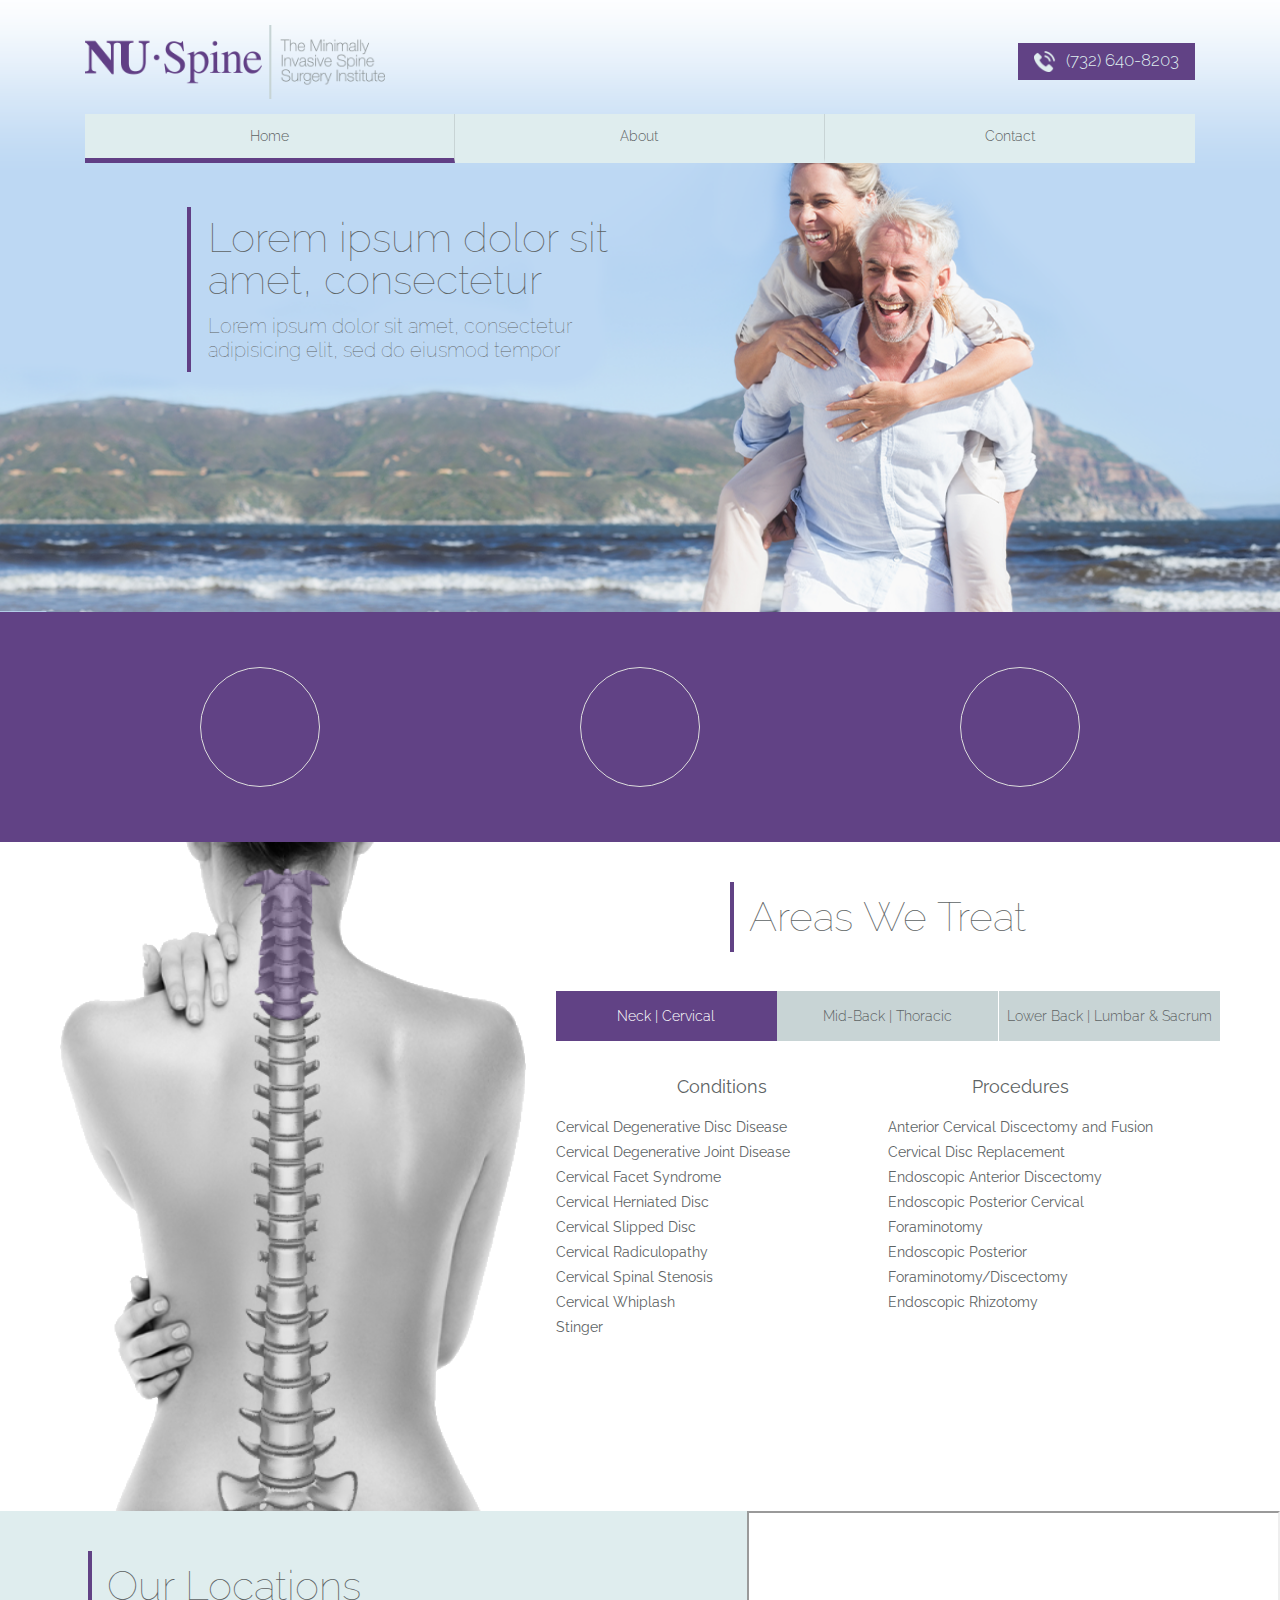
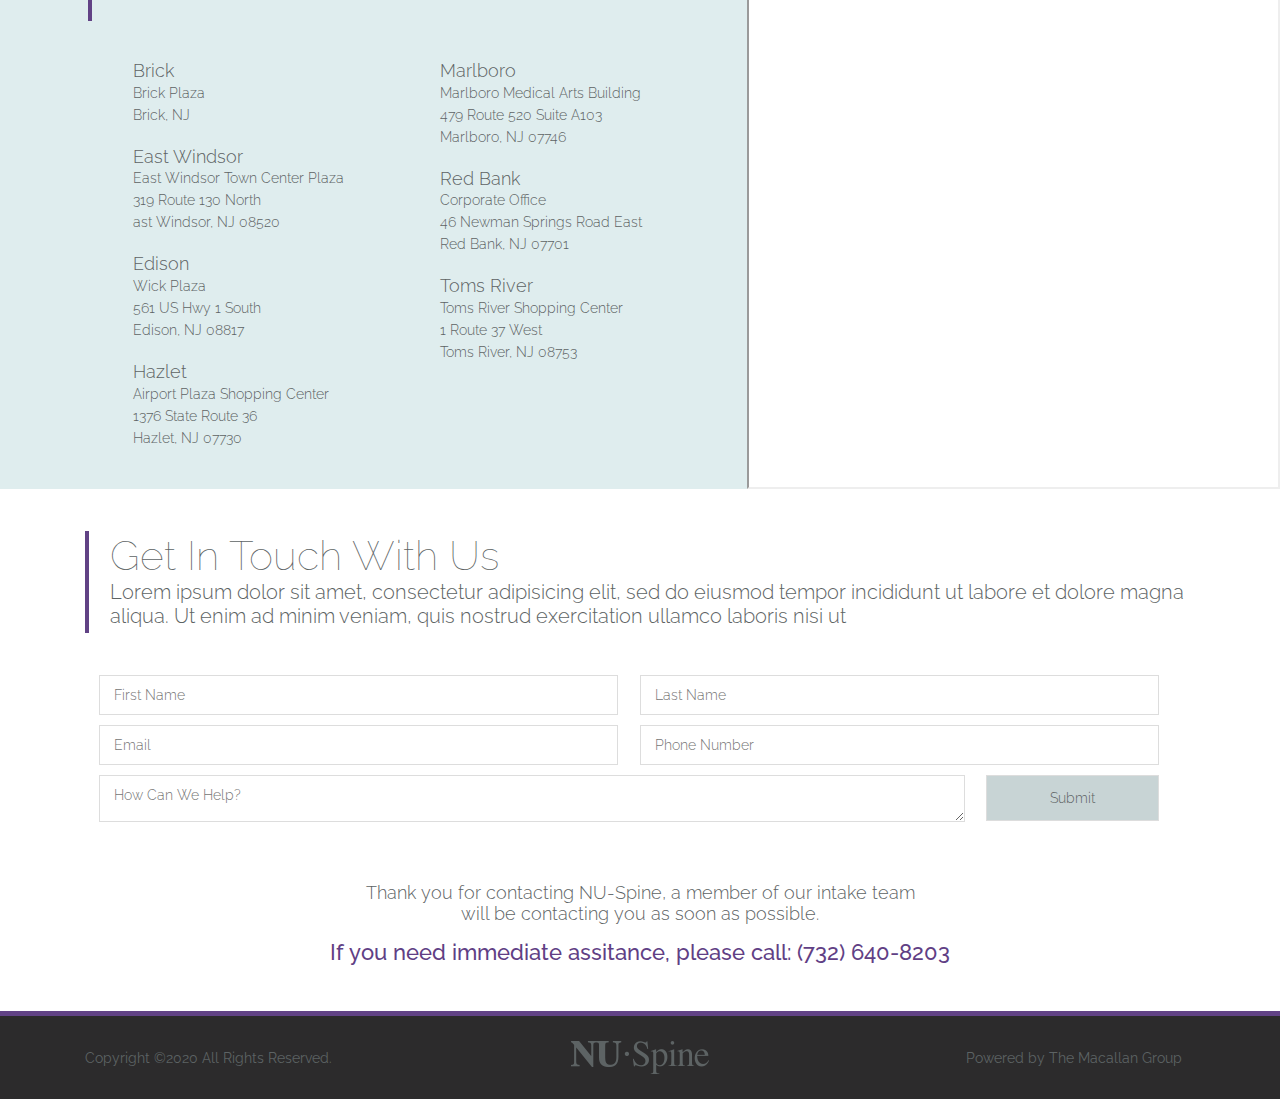
<file: index.html>
<!doctype html>
<html class="no-js" lang="en-us">

<head>
  <meta charset="utf-8">
  <title>NU-spine</title>
  <meta name="description" content="This Is A Protfolio Website">
  <meta name="title" content="This Is A Protfolio Website">
  <meta name="viewport" content="width=device-width, initial-scale=1">
  <link rel="apple-touch-icon" href="img/Ico/icon.png">
  <link rel="icon" type="ico" sizes="16x16" href="img/Ico/favicon.ico">
  <!-- Place favicon.ico in the root directory -->

  <!-- Google Font -->
  <link href="https://fonts.googleapis.com/css?family=Raleway:100,300,400,500,600,700&display=swap" rel="stylesheet">
  <!-- Normalizer CSS -->
  <link rel="stylesheet" href="css/normalize.css" type="text/css" media="all">
  <!-- Resrt CSS -->
  <link rel="stylesheet" href="css/reset.css" type="text/css" media="all">
  <!-- Font Awesome CSS -->
  <link rel="stylesheet" href="css/font-awesome.min.css" type="text/css" media="all">
  <!-- Bootstrap CSS -->
  <link rel="stylesheet" href="css/bootstrap.min.css" type="text/css" media="all">
  <!-- Main CSS -->
  <link rel="stylesheet" href="style.css" type="text/css" media="all">
  <!-- Responsive CSS -->
  <link rel="stylesheet" href="css/responsive.css" type="text/css" media="all">
</head>

<body>
  <!--[if IE]>
    <p class="browserupgrade">You are using an <strong>outdated</strong> browser. Please <a href="https://browsehappy.com/">upgrade your browser</a> to improve your experience and security.</p>
  <![endif]-->



  <!-- Hero Area Strat -->
  <section class="hero-area">
    <div class="container">
      <!-- Header -->
      <div class="header-area">
        <div class="row align-center">
          <div class="col-sm-7 col-6">
            <div class="logo">
              <a href="#"><img src="img/logo.png" alt="Logo"></a>
            </div>
          </div>
          <div class="col-sm-5 col-6">
            <div class="call-button">
              <a href="tel:(732) 640-8203"><img src="img/topphone.png" alt=""><span>(732) 640-8203</span></a>
            </div>
          </div>
        </div>
      </div>
      <!-- Header -->
      <!-- Menu -->
      <div class="row">
        <div class="col-md-12">
          <div class="menu-area">
            <ul>
              <li class="active"><a href="index.html">Home</a></li>
              <li><a href="about.html">About</a></li>
              <li><a href="contact.html">Contact</a></li>
            </ul>
          </div>
        </div>
      </div>
      <!-- Menu -->
      <!-- Hero Content -->
      <div class="row">
        <div class="col-md-12">
          <div class="hero-content">
            <h1>Lorem ipsum dolor sit amet, consectetur</h1>
            <h4>Lorem ipsum dolor sit amet, consectetur adipisicing elit, sed do eiusmod tempor</h4>
          </div>
        </div>
      </div>
      <!-- Hero Content -->
    </div>
  </section>
  <!-- Hero Area End -->

  <!-- Banner Bottom Start -->
  <section class="banner-bottom-area">
    <div class="container">
      <div class="banner-bottom">
        <div class="row">
          <div class="col-sm-4">
            <div class="single-border"></div>
          </div>
          <div class="col-sm-4">
            <div class="single-border"></div>
          </div>
          <div class="col-sm-4">
            <div class="single-border"></div>
          </div>
        </div>
      </div>
    </div>
  </section>
  <!-- Banner Bottom End -->

  <!-- We Treat Area Start -->
  <section class="we-treat-area">
    <div class="our-container">
      <div class="row">
        <div class="col-md-5">
          <div class="treat-left position-relative">
            <img src="img/treat-img.png" alt="">
            <img class="mer1 mer on" src="img/treat-img1.png" alt="">
            <img class="mer2 mer" src="img/treat-img2.png" alt="">
            <img class="mer3 mer" src="img/treat-img3.png" alt="">
            <div class="hov-meru">
              <span class="hv1"></span>
              <span class="hv2"></span>
              <span class="hv3"></span>
            </div>
          </div>
        </div>
        <div class="col-md-7">
          <div class="treat-right">
            <div class="section-title">
              <h1>Areas We Treat</h1>
            </div>
            <!-- Tab Menu -->
            <div class="menu-tabs">
              <ul>
                <li class="active tm1">Neck | Cervical</li>
                <li class="tm2">Mid-Back | Thoracic</li>
                <li class="tm3">Lower Back | Lumbar & Sacrum</li>
              </ul>
            </div>
            <!-- Tab Menu -->
            <div class="tab-content">
              <!-- Single Tab Content -->
              <div class="single-tab-content tc1 on">
                <!-- Left Content -->
                <div class="left-content">
                  <h2 class="title">Conditions</h2>
                  <ul>
                    <li>Cervical Degenerative Disc Disease</li>
                    <li>Cervical Degenerative Joint Disease</li>
                    <li>Cervical Facet Syndrome</li>
                    <li>Cervical Herniated Disc</li>
                    <li>Cervical Slipped Disc</li>
                    <li>Cervical Radiculopathy</li>
                    <li>Cervical Spinal Stenosis</li>
                    <li>Cervical Whiplash</li>
                    <li>Stinger</li>
                  </ul>
                </div>
                <!-- Left Content -->
                <!-- Right Content -->
                <div class="right-content">
                  <h2 class="title">Procedures</h2>
                  <ul>
                    <li>Anterior Cervical Discectomy and Fusion</li>
                    <li>Cervical Disc Replacement</li>
                    <li>Endoscopic Anterior Discectomy</li>
                    <li>Endoscopic Posterior Cervical</li>
                    <li>Foraminotomy</li>
                    <li>Endoscopic Posterior </li>
                    <li>Foraminotomy/Discectomy</li>
                    <li>Endoscopic Rhizotomy</li>
                  </ul>
                </div>
                <!-- Right Content -->
              </div>
              <!-- Single Tab Content End -->
              <!-- Single Tab Content -->
              <div class="single-tab-content tc2">
                <!-- Left Content -->
                <div class="left-content">
                  <h2 class="title">Conditions</h2>
                  <ul>
                    <li>Thoracic Degenerative Disc Disease</li>
                    <li>Thoracic Degenerative Joint Disease </li>
                    <li>Thoracic Facet Syndrome</li>
                    <li>Thoracic Herniated Disc</li>
                    <li>Thoracic Radiculopathy</li>
                    <li>Spinal Deformities</li>
                    <li>Scoliosis</li>
                  </ul>
                </div>
                <!-- Left Content -->
                <!-- Right Content -->
                <div class="right-content">
                  <h2 class="title">Procedures</h2>
                  <ul>
                    <li>Endoscopic Discectomy</li>
                    <li>Endoscopic Rhizotomy</li>
                    <li>Spinal Cord Stimulator</li>
                    <li>Spine Reconstruction</li>
                  </ul>
                </div>
                <!-- Right Content -->
              </div>
              <!-- Single Tab Content End -->
              <!-- Single Tab Content -->
              <div class="single-tab-content tc3">
                <!-- Left Content -->
                <div class="left-content">
                  <h2 class="title">Conditions</h2>
                  <ul>
                    <li>Lumbar Degenerative Disc Disease</li>
                    <li>Lumbar Degenerative Joint Disease</li>
                    <li>Lumbar Herniated Disc</li>
                    <li>Lumbar Slipped Disc</li>
                    <li>Lumbar Muscle Spasm</li>
                    <li>Lumbar Radiculopathy</li>
                    <li>Lumbar Sprain</li>
                    <li>Lumbar Stenosis</li>
                    <li>Sacroiliac Joint Disease</li>
                    <li>Sacroiliac Joint Dysfunction</li>
                    <li>Spondylolisthesis</li>
                  </ul>
                </div>
                <!-- Left Content -->
                <!-- Right Content -->
                <div class="right-content">
                  <h2 class="title">Procedures</h2>
                  <ul>
                    <li>Endoscopic Lumbar Discectomy</li>
                    <li>Endoscopic Lumbar Foraminotomy</li>
                    <li>Endoscopic Rhizotomy</li>
                    <li>Hemilaminectomy</li>
                    <li>Laminectomy</li>
                    <li>Microdiscectomy</li>
                    <li>Minimally Invasive TLIF</li>
                    <li>Open Lumbar Decompression and Fusion</li>
                    <li>X-LIF Extreme Lateral Interbody Fusion</li>
                    <li>Sacroiliac Fusion</li>
                  </ul>
                </div>
                <!-- Right Content -->
              </div>
              <!-- Single Tab Content End -->
            </div>
          </div>
        </div>
      </div>
    </div>
  </section>
  <!-- We Treat Area End -->

  <!-- Our Locations Area Start -->
  <section class="our-location-area">
    <div class="container-fluid">
      <div class="row">
        <div class="col-md-7 p-0 location-bg">
          <div class="locations">
            <div class="section-title location-title">
              <h1>Our Locations</h1>
            </div>
            <div class="location-content">
              <!-- Left ContentEnd -->
              <div class="left-single-content common">
                <div class="single-content">
                  <h4>Brick </h4>
                  <p> Brick Plaza</p>
                  <p> Brick, NJ</p>
                </div>
                <div class="single-content">
                  <h4>East Windsor </h4>
                  <p> East Windsor Town Center Plaza</p>
                  <p> 319 Route 130 North</p>
                  <p> ast Windsor, NJ 08520</p>
                </div>
                <div class="single-content">
                  <h4>Edison </h4>
                  <p> Wick Plaza</p>
                  <p> 561 US Hwy 1 South</p>
                  <p> Edison, NJ 08817</p>
                </div>
                <div class="single-content">
                  <h4>Hazlet </h4>
                  <p> Airport Plaza Shopping Center</p>
                  <p> 1376 State Route 36</p>
                  <p> Hazlet, NJ 07730</p>
                </div>
              </div>
              <!-- Left ContentEnd -->
              <!-- Right Content Start -->
              <div class="right-single-content common">
                <div class="single-content">
                  <h4>Marlboro </h4>
                  <p> Marlboro Medical Arts Building</p>
                  <p> 479 Route 520 Suite A103</p>
                  <p> Marlboro, NJ 07746</p>
                </div>
                <div class="single-content">
                  <h4>Red Bank </h4>
                  <p> Corporate Office</p>
                  <p> 46 Newman Springs Road East</p>
                  <p> Red Bank, NJ 07701</p>
                </div>
                <div class="single-content">
                  <h4>Toms River </h4>
                  <p> Toms River Shopping Center</p>
                  <p> 1 Route 37 West</p>
                  <p> Toms River, NJ 08753</p>
                </div>
              </div>
              <!-- Right Content End -->
            </div>
          </div>
        </div>
        <div class="col-md-5 p-0">
          <div class="right-map">
            <iframe src="https://www.google.com/maps/d/u/0/embed?mid=1P1dy1Iyp7R6_oBNMVuePOf0Avdd_jY0i" width="640" height="480"></iframe>
          </div>
        </div>
      </div>
    </div>
  </section>
  <!-- Our Locations Area End -->

  <!-- Get In Touch Start -->
  <section class="get-in-touch-area">
    <div class="container">
      <div class="row">
        <div class="col-md-12">
          <div class="contact-title">
              <h1>Get In Touch With Us</h1>
              <h4>Lorem ipsum dolor sit amet, consectetur adipisicing elit, sed do eiusmod tempor incididunt ut labore et dolore magna aliqua. Ut enim ad minim veniam, quis nostrud exercitation ullamco laboris nisi ut </h4>
          </div>
        </div>
      </div>
      <div class="contact-form">
        <form action="">
          <div class="input-area">
            <input type="text" placeholder="First Name" name="" id="">
            <input type="text" placeholder="Last Name" name="" id="">
            <input type="email" placeholder="Email" name="" id="">
            <input type="text" placeholder="Phone Number" name="" id="">
            <textarea name="" id="" placeholder="How Can We Help?"></textarea>
            <input type="submit" value="Submit">
          </div>
        </form>
      </div>
      <!-- Contact Info -->
      <div class="contact-info">
        <h4>Thank you for contacting NU-Spine, a member of our intake team <br>
will be contacting you as soon as possible. </h4>
        <p>If you need immediate assitance, please call: (732) 640-8203</p>
      </div>
    </div>
  </section>
  <!-- Get In Touch End -->

  <!-- Copyright -->
  <div class="copyright-area">
    <div class="container">
      <div class="row align-center">
        <div class="col-md-4">
          <div class="copyright-text">
            <p>Copyright ©2020 All Rights Reserved.</p>
          </div>
        </div>
        <div class="col-md-4">
          <div class="footer-logo">
            <img src="img/footerlogo.png" alt="">
          </div>
        </div>
        <div class="col-md-4">
          <div class="right-text copyright-text">
            <p>Powered by The Macallan Group</p>
          </div>
        </div>
      </div>
    </div>
  </div>
  <!-- Copyright -->

  

  <!-- Normalizer Js -->
  <script src="js/vendor/modernizr-3.7.1.min.js"></script>
  <!-- jQuery Js -->
  <script src="https://code.jquery.com/jquery-3.4.1.min.js" integrity="sha256-CSXorXvZcTkaix6Yvo6HppcZGetbYMGWSFlBw8HfCJo=" crossorigin="anonymous"></script>
  <script>window.jQuery || document.write('<script src="js/vendor/jquery-3.4.1.min.js"><\/script>')</script>
  <!-- Plugins Js -->
  <script type="text/javascript" src="js/plugins.js"></script>
  <!-- Pooper Js -->
  <script type="text/javascript" src="js/popper.min.js"></script>
  <!-- Bootstrap Js -->
  <script type="text/javascript" src="js/bootstrap.min.js"></script>
  <!-- Main Js -->
  <script type="text/javascript" src="js/script.js"></script>
</body>

</html>
</file>
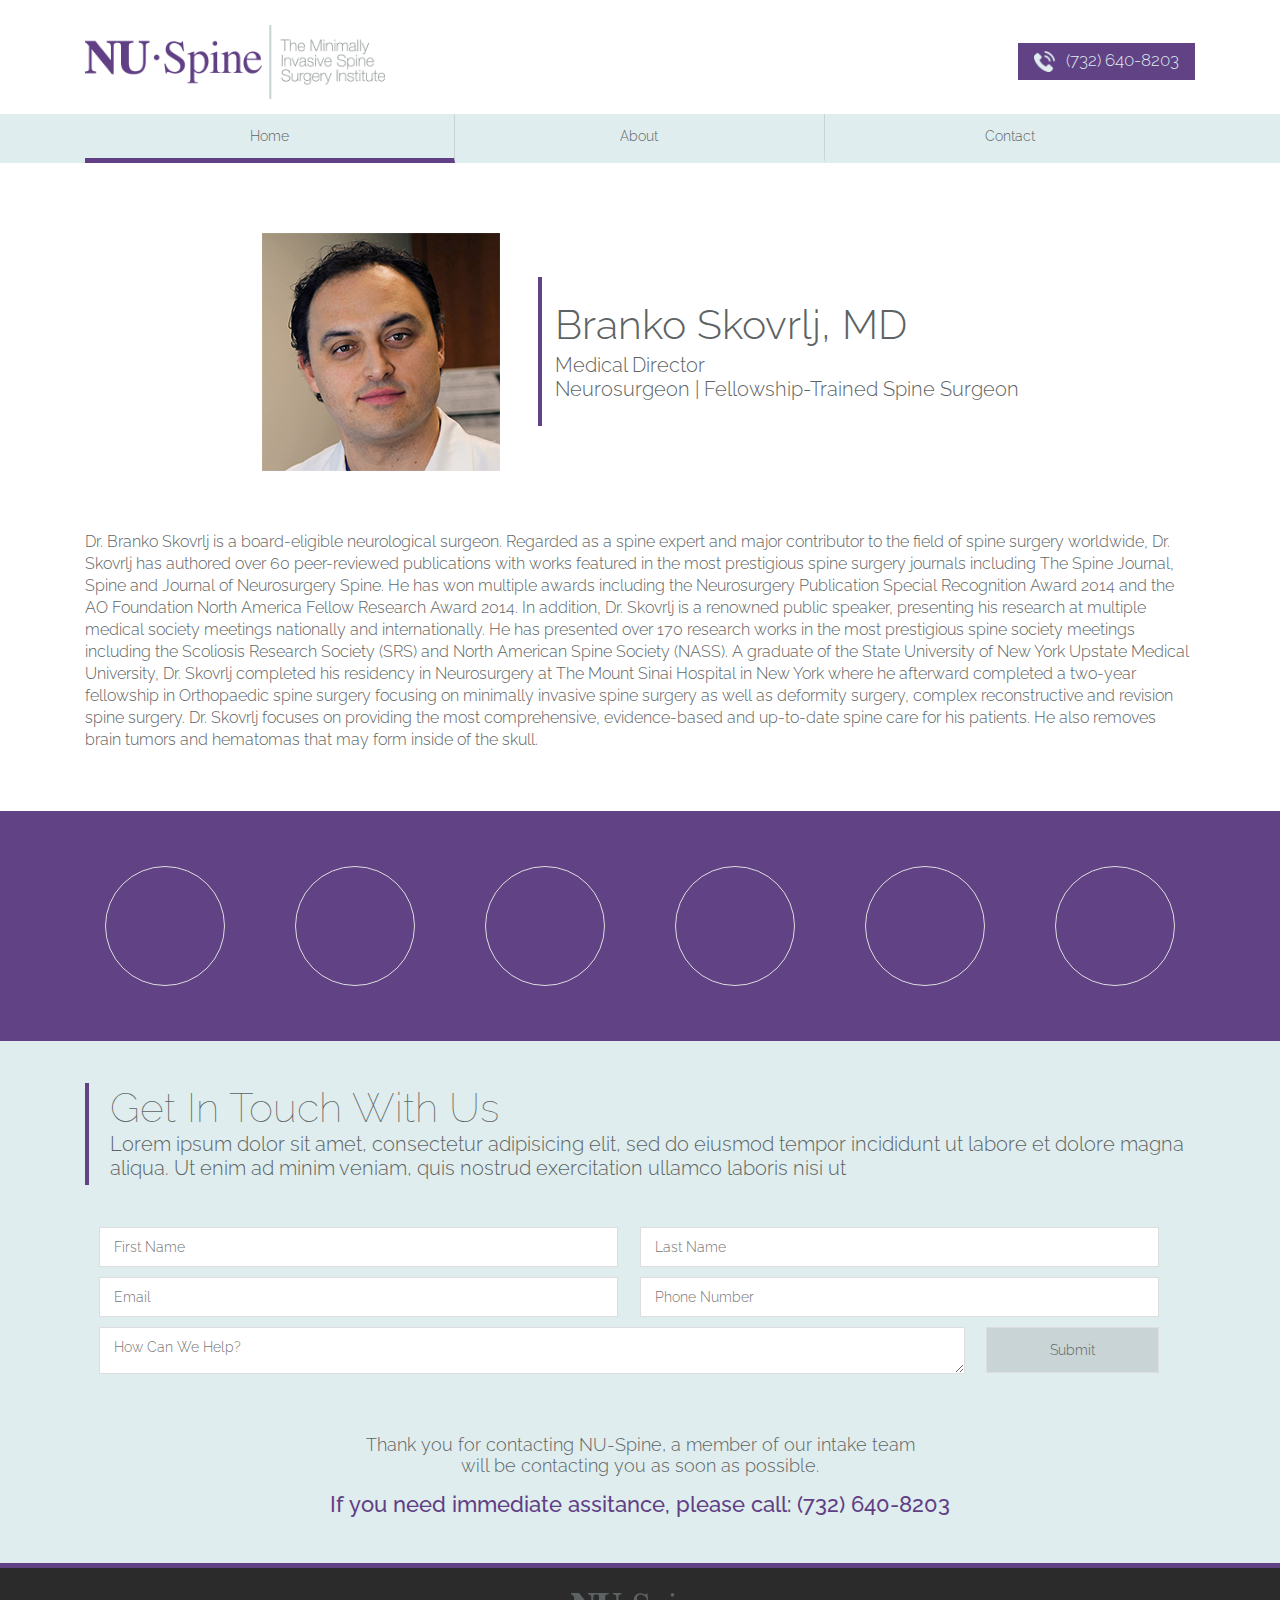
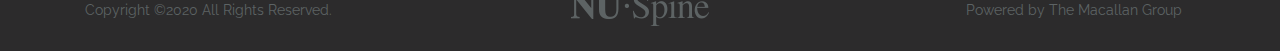
<file: about.html>
<!doctype html>
<html class="no-js" lang="">

<head>
  <meta charset="utf-8">
  <title>About</title>
  <meta name="description" content="This Is A Protfolio Website">
  <meta name="title" content="This Is A Protfolio Website">
  <meta name="viewport" content="width=device-width, initial-scale=1">
  <link rel="apple-touch-icon" href="img/Ico/icon.png">
  <link rel="icon" type="ico" sizes="16x16" href="img/Ico/favicon.ico">
  <!-- Place favicon.ico in the root directory -->

  <!-- Google Font -->
  <link href="https://fonts.googleapis.com/css?family=Raleway:100,300,400,500,600,700&display=swap" rel="stylesheet">
  <!-- Normalizer CSS -->
  <link rel="stylesheet" href="css/normalize.css" type="text/css" media="all">
  <!-- Resrt CSS -->
  <link rel="stylesheet" href="css/reset.css" type="text/css" media="all">
  <!-- Font Awesome CSS -->
  <link rel="stylesheet" href="css/font-awesome.min.css" type="text/css" media="all">
  <!-- Bootstrap CSS -->
  <link rel="stylesheet" href="css/bootstrap.min.css" type="text/css" media="all">
  <!-- Main CSS -->
  <link rel="stylesheet" href="style.css" type="text/css" media="all">
  <!-- Responsive CSS -->
  <link rel="stylesheet" href="css/responsive.css" type="text/css" media="all">
</head>

<body>
  <!--[if IE]>
    <p class="browserupgrade">You are using an <strong>outdated</strong> browser. Please <a href="https://browsehappy.com/">upgrade your browser</a> to improve your experience and security.</p>
  <![endif]-->

  <header class="header-section">
    <div class="container">
       <div class="header-area">
        <div class="row align-center">
          <div class="col-sm-7 col-6">
            <div class="logo">
              <a href="#"><img src="img/logo.png" alt="Logo"></a>
            </div>
          </div>
          <div class="col-sm-5 col-6">
            <div class="call-button">
              <a href="tel:(732) 640-8203"><img src="img/topphone.png" alt=""><span>(732) 640-8203</span></a>
            </div>
          </div>
        </div>
      </div>
    </div>
  </header>

  <div class="menu-section">
    <div class="container">
      <div class="row">
        <div class="col-md-12">
          <div class="menu-area">
            <ul>
              <li class="active"><a href="index.html">Home</a></li>
              <li><a href="about.html">About</a></li>
              <li><a href="contact.html">Contact</a></li>
            </ul>
          </div>
        </div>
      </div>
    </div>
  </div>

  <section class="profile-area">
    <div class="container">
      <div class="row">
        <div class="col-md-12">
          <div class="profile">
            <div class="profile-info">
              <img src="img/profile-img.png" alt="Profile Image">
              <div class="profile-title">
                <h1>Branko Skovrlj, MD</h1>
                <p>Medical Director <br> Neurosurgeon | Fellowship-Trained Spine Surgeon</p>
              </div>
            </div>
            <div class="profile-content">
              <p>Dr. Branko Skovrlj is a board-eligible neurological surgeon. Regarded as a spine expert and major contributor to the field of spine surgery worldwide, Dr. Skovrlj has authored over 60 peer-reviewed publications with works featured in the most prestigious spine surgery journals including The Spine Journal, Spine and Journal of Neurosurgery Spine. He has won multiple awards including the Neurosurgery Publication Special Recognition Award 2014 and the AO Foundation North America Fellow Research Award 2014. In addition, Dr. Skovrlj is a renowned public speaker, presenting his research at multiple medical society meetings nationally and internationally. He has presented over 170 research works in the most prestigious spine society meetings including the Scoliosis Research Society (SRS) and North American Spine Society (NASS). A graduate of the State University of New York Upstate Medical University, Dr. Skovrlj completed his residency in Neurosurgery at The Mount Sinai Hospital in New York where he afterward completed a two-year fellowship in Orthopaedic spine surgery focusing on minimally invasive spine surgery as well as deformity surgery, complex reconstructive and revision spine surgery. Dr. Skovrlj focuses on providing the most comprehensive, evidence-based and up-to-date spine care for his patients. He also removes brain tumors and hematomas that may form inside of the skull.</p>
            </div>
          </div>
        </div>
      </div>
    </div>
  </section>

  <!-- Profile Bottom -->
  <section class="banner-bottom-area">
    <div class="container">
      <div class="row">
        <div class="col-lg-2">
          <div class="single-border"></div>
        </div>
        <div class="col-lg-2">
          <div class="single-border"></div>
        </div>
        <div class="col-lg-2">
          <div class="single-border"></div>
        </div>
        <div class="col-lg-2">
          <div class="single-border"></div>
        </div>
        <div class="col-lg-2">
          <div class="single-border"></div>
        </div>
        <div class="col-lg-2">
          <div class="single-border"></div>
        </div>
        
      </div>
    </div>
  </section>
  <!-- Profile Bottom End -->

  <!-- Get In Touch Start -->
  <section class="get-in-touch-area bg-color">
    <div class="container">
      <div class="row">
        <div class="col-md-12">
          <div class="contact-title">
              <h1>Get In Touch With Us</h1>
              <h4>Lorem ipsum dolor sit amet, consectetur adipisicing elit, sed do eiusmod tempor incididunt ut labore et dolore magna aliqua. Ut enim ad minim veniam, quis nostrud exercitation ullamco laboris nisi ut </h4>
          </div>
        </div>
      </div>
      <div class="contact-form">
        <form action="">
          <div class="input-area">
            <input type="text" placeholder="First Name" name="" id="">
            <input type="text" placeholder="Last Name" name="" id="">
            <input type="email" placeholder="Email" name="" id="">
            <input type="text" placeholder="Phone Number" name="" id="">
            <textarea name="" id="" placeholder="How Can We Help?"></textarea>
            <input type="submit" value="Submit">
          </div>
        </form>
      </div>
      <!-- Contact Info -->
      <div class="contact-info">
        <h4>Thank you for contacting NU-Spine, a member of our intake team <br>
          will be contacting you as soon as possible. </h4>
        <p>If you need immediate assitance, please call: (732) 640-8203</p>
      </div>
    </div>
  </section>
  <!-- Get In Touch End -->

  <!-- Copyright -->
  <div class="copyright-area">
    <div class="container">
      <div class="row align-center">
        <div class="col-md-4">
          <div class="copyright-text">
            <p>Copyright ©2020 All Rights Reserved.</p>
          </div>
        </div>
        <div class="col-md-4">
          <div class="footer-logo">
            <img src="img/footerlogo.png" alt="">
          </div>
        </div>
        <div class="col-md-4">
          <div class="right-text copyright-text">
            <p>Powered by The Macallan Group</p>
          </div>
        </div>
      </div>
    </div>
  </div>
  <!-- Copyright -->



  <!-- Normalizer Js -->
  <script src="js/vendor/modernizr-3.7.1.min.js"></script>
  <!-- jQuery Js -->
  <script src="https://code.jquery.com/jquery-3.4.1.min.js" integrity="sha256-CSXorXvZcTkaix6Yvo6HppcZGetbYMGWSFlBw8HfCJo=" crossorigin="anonymous"></script>
  <script>window.jQuery || document.write('<script src="js/vendor/jquery-3.4.1.min.js"><\/script>')</script>
  <!-- Plugins Js -->
  <script type="text/javascript" src="js/plugins.js"></script>
  <!-- Pooper Js -->
  <script type="text/javascript" src="js/popper.min.js"></script>
  <!-- Bootstrap Js -->
  <script type="text/javascript" src="js/bootstrap.min.js"></script>
  <!-- Main Js -->
  <script type="text/javascript" src="js/script.js"></script>

  <!-- Google Analytics: change UA-XXXXX-Y to be your site's ID. -->
  <script>
    window.ga = function () { ga.q.push(arguments) }; ga.q = []; ga.l = +new Date;
    ga('create', 'UA-XXXXX-Y', 'auto'); ga('set','transport','beacon'); ga('send', 'pageview')
  </script>
  <script src="https://www.google-analytics.com/analytics.js" async></script>
</body>

</html>
</file>
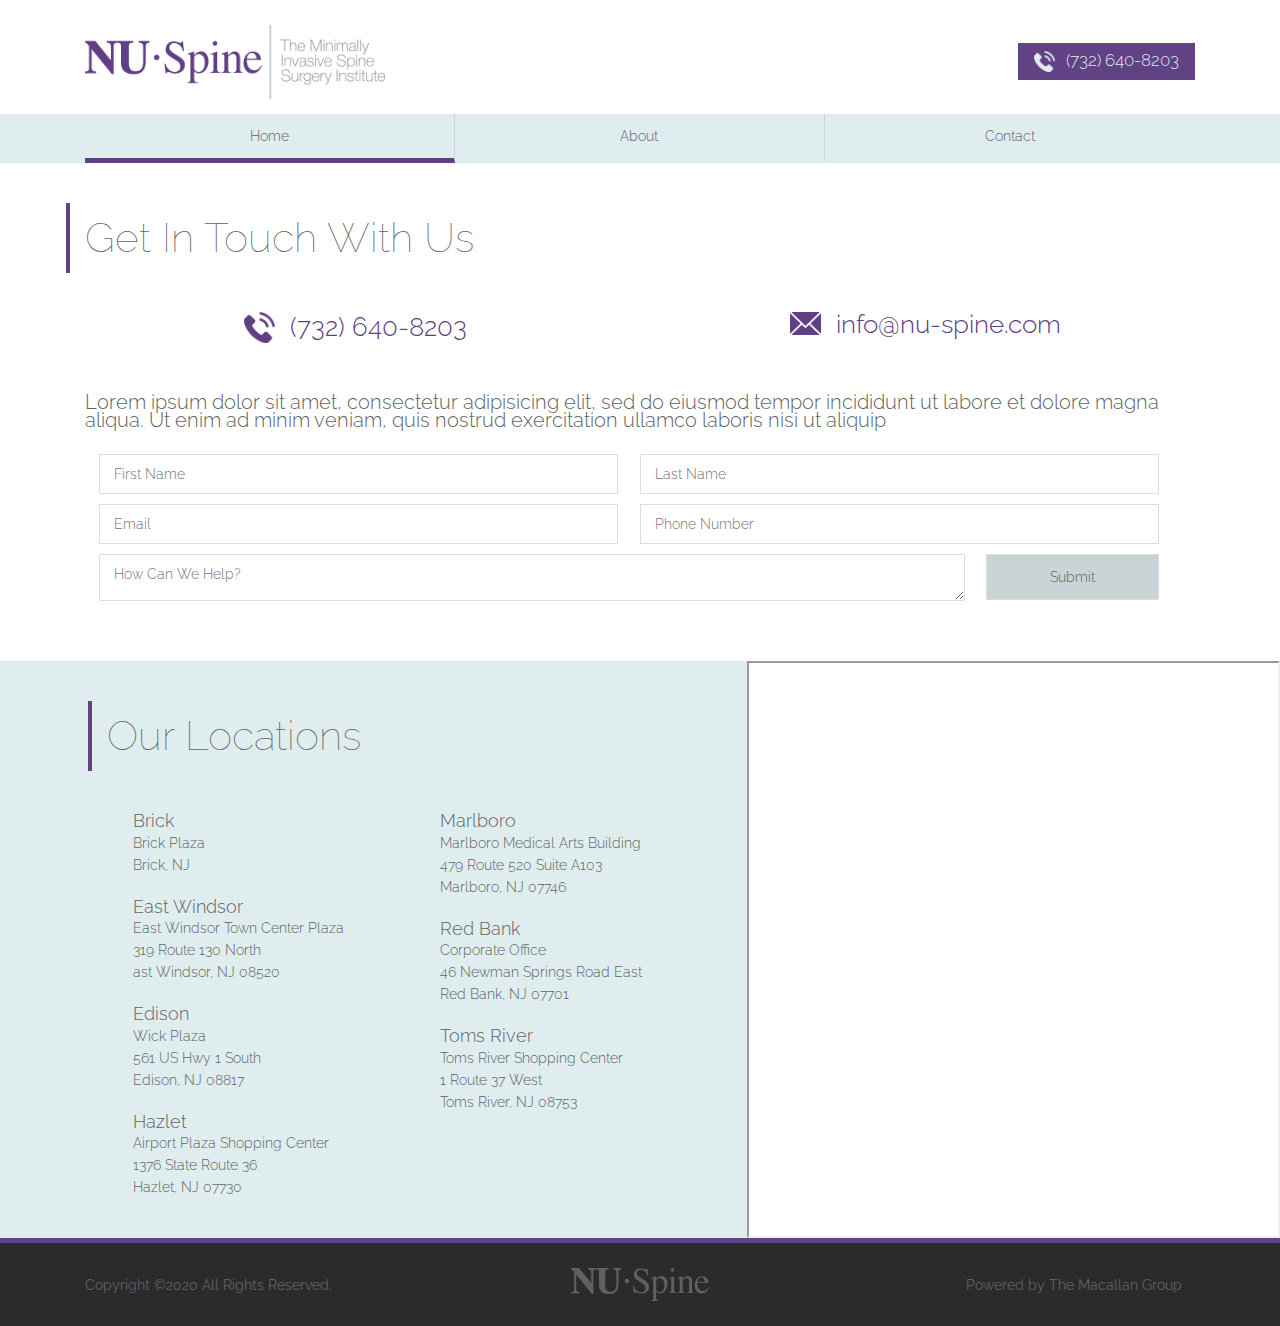
<file: contact.html>
<!doctype html>
<html class="no-js" lang="">

<head>
  <meta charset="utf-8">
  <title>Contact</title>
  <meta name="description" content="This Is A Protfolio Website">
  <meta name="title" content="This Is A Protfolio Website">
  <meta name="viewport" content="width=device-width, initial-scale=1">
  <link rel="apple-touch-icon" href="img/Ico/icon.png">
  <link rel="icon" type="ico" sizes="16x16" href="img/Ico/favicon.ico">
  <!-- Place favicon.ico in the root directory -->

  <!-- Google Font -->
  <link href="https://fonts.googleapis.com/css?family=Raleway:100,300,400,500,600,700&display=swap" rel="stylesheet">
  <!-- Normalizer CSS -->
  <link rel="stylesheet" href="css/normalize.css" type="text/css" media="all">
  <!-- Resrt CSS -->
  <link rel="stylesheet" href="css/reset.css" type="text/css" media="all">
  <!-- Font Awesome CSS -->
  <link rel="stylesheet" href="css/font-awesome.min.css" type="text/css" media="all">
  <!-- Bootstrap CSS -->
  <link rel="stylesheet" href="css/bootstrap.min.css" type="text/css" media="all">
  <!-- Main CSS -->
  <link rel="stylesheet" href="style.css" type="text/css" media="all">
  <!-- Responsive CSS -->
  <link rel="stylesheet" href="css/responsive.css" type="text/css" media="all">
</head>

<body>
  <!--[if IE]>
    <p class="browserupgrade">You are using an <strong>outdated</strong> browser. Please <a href="https://browsehappy.com/">upgrade your browser</a> to improve your experience and security.</p>
  <![endif]-->

  <header class="header-section">
    <div class="container">
       <div class="header-area">
        <div class="row align-center">
          <div class="col-sm-7 col-6">
            <div class="logo">
              <a href="#"><img src="img/logo.png" alt="Logo"></a>
            </div>
          </div>
          <div class="col-sm-5 col-6">
            <div class="call-button">
              <a href="tel:(732) 640-8203"><img src="img/topphone.png" alt=""><span>(732) 640-8203</span></a>
            </div>
          </div>
        </div>
      </div>
    </div>
  </header>

  <div class="menu-section">
    <div class="container">
      <div class="row">
        <div class="col-md-12">
          <div class="menu-area">
            <ul>
              <li class="active"><a href="index.html">Home</a></li>
              <li><a href="about.html">About</a></li>
              <li><a href="contact.html">Contact</a></li>
            </ul>
          </div>
        </div>
      </div>
    </div>
  </div>
  
  <!-- Contact Area -->
  <section class="contact-area">
    <div class="container">
      <div class="row">
        <div class="col-md-12">
          <div class="section-title contact">
            <h1>Get In Touch With Us</h1>
          </div>
        </div>
        <div class="col-md-6">
          <div class="get-in-info">
            <a href="#"><img src="img/phone.png" alt=""><span>(732) 640-8203</span></a>
          </div>
        </div>
        <div class="col-md-6">
          <div class="get-in-info">
            <a href="mailto:info@nu-spine.com"><img src="img/email.png" alt=""><span>info@nu-spine.com</span></a>
          </div>
        </div>
        <div class="col-md-12">
          <div class="form-title">
            <p>Lorem ipsum dolor sit amet, consectetur adipisicing elit, sed do eiusmod tempor incididunt ut labore et dolore magna aliqua. Ut enim ad minim veniam, quis nostrud exercitation ullamco laboris nisi ut aliquip</p>
          </div>
          <div class="contact-form">
        <form action="">
          <div class="input-area">
            <input type="text" placeholder="First Name" name="" id="">
            <input type="text" placeholder="Last Name" name="" id="">
            <input type="email" placeholder="Email" name="" id="">
            <input type="text" placeholder="Phone Number" name="" id="">
            <textarea name="" id="" placeholder="How Can We Help?"></textarea>
            <input type="submit" value="Submit">
          </div>
        </form>
      </div>
        </div>
      </div>
    </div>
  </section>
  <!-- Contact Area End -->

  <!-- Our Locations Area Start -->
  <section class="our-location-area">
    <div class="container-fluid">
      <div class="row">
        <div class="col-md-7 p-0 location-bg">
          <div class="locations">
            <div class="section-title location-title">
              <h1>Our Locations</h1>
            </div>
            <div class="location-content">
              <!-- Left ContentEnd -->
              <div class="left-single-content common">
                <div class="single-content">
                  <h4>Brick </h4>
                  <p> Brick Plaza</p>
                  <p> Brick, NJ</p>
                </div>
                <div class="single-content">
                  <h4>East Windsor </h4>
                  <p> East Windsor Town Center Plaza</p>
                  <p> 319 Route 130 North</p>
                  <p> ast Windsor, NJ 08520</p>
                </div>
                <div class="single-content">
                  <h4>Edison </h4>
                  <p> Wick Plaza</p>
                  <p> 561 US Hwy 1 South</p>
                  <p> Edison, NJ 08817</p>
                </div>
                <div class="single-content">
                  <h4>Hazlet </h4>
                  <p> Airport Plaza Shopping Center</p>
                  <p> 1376 State Route 36</p>
                  <p> Hazlet, NJ 07730</p>
                </div>
              </div>
              <!-- Left ContentEnd -->
              <!-- Right Content Start -->
              <div class="right-single-content common">
                <div class="single-content">
                  <h4>Marlboro </h4>
                  <p> Marlboro Medical Arts Building</p>
                  <p> 479 Route 520 Suite A103</p>
                  <p> Marlboro, NJ 07746</p>
                </div>
                <div class="single-content">
                  <h4>Red Bank </h4>
                  <p> Corporate Office</p>
                  <p> 46 Newman Springs Road East</p>
                  <p> Red Bank, NJ 07701</p>
                </div>
                <div class="single-content">
                  <h4>Toms River </h4>
                  <p> Toms River Shopping Center</p>
                  <p> 1 Route 37 West</p>
                  <p> Toms River, NJ 08753</p>
                </div>
              </div>
              <!-- Right Content End -->
            </div>
          </div>
        </div>
        <div class="col-md-5 p-0">
          <div class="right-map">
            <iframe src="https://www.google.com/maps/d/u/0/embed?mid=1P1dy1Iyp7R6_oBNMVuePOf0Avdd_jY0i" width="640" height="480"></iframe>
          </div>
        </div>
      </div>
    </div>
  </section>
  <!-- Our Locations Area End -->

  <!-- Copyright -->
  <div class="copyright-area">
    <div class="container">
      <div class="row align-center">
        <div class="col-md-4">
          <div class="copyright-text">
            <p>Copyright ©2020 All Rights Reserved.</p>
          </div>
        </div>
        <div class="col-md-4">
          <div class="footer-logo">
            <img src="img/footerlogo.png" alt="">
          </div>
        </div>
        <div class="col-md-4">
          <div class="right-text copyright-text">
            <p>Powered by The Macallan Group</p>
          </div>
        </div>
      </div>
    </div>
  </div>
  <!-- Copyright -->



  <!-- Normalizer Js -->
  <script src="js/vendor/modernizr-3.7.1.min.js"></script>
  <!-- jQuery Js -->
  <script src="https://code.jquery.com/jquery-3.4.1.min.js" integrity="sha256-CSXorXvZcTkaix6Yvo6HppcZGetbYMGWSFlBw8HfCJo=" crossorigin="anonymous"></script>
  <script>window.jQuery || document.write('<script src="js/vendor/jquery-3.4.1.min.js"><\/script>')</script>
  <!-- Plugins Js -->
  <script type="text/javascript" src="js/plugins.js"></script>
  <!-- Pooper Js -->
  <script type="text/javascript" src="js/popper.min.js"></script>
  <!-- Bootstrap Js -->
  <script type="text/javascript" src="js/bootstrap.min.js"></script>
  <!-- Main Js -->
  <script type="text/javascript" src="js/script.js"></script>

  <!-- Google Analytics: change UA-XXXXX-Y to be your site's ID. -->
  <script>
    window.ga = function () { ga.q.push(arguments) }; ga.q = []; ga.l = +new Date;
    ga('create', 'UA-XXXXX-Y', 'auto'); ga('set','transport','beacon'); ga('send', 'pageview')
  </script>
  <script src="https://www.google-analytics.com/analytics.js" async></script>
</body>

</html>
</file>
<file: style.css>
/*-----------------------------------------------------------------------------------

    Template Name: NU-Spine
    Template URI: http://coderitem.com
    Description: This is Version College web site. 
    Author: SA Bappy
    Author URI: http://sabappy.com
    License: GNU General Public License version 3.0
    License URI: http://www.gnu.org/licenses/gpl-3.0.html
    Version: 1.0

-----------------------------------------------------------------------------------

    1. Typography
    2. Header Area 
    3. Iteam Area
    4. Footer Area

-----------------------------------------------------------------------------------*/

/*****************************************************/
/**************    1. Typography   *******************/
/*****************************************************/

* {
    margin: 0;
    padding: 0
}

body {
    font-family: 'Raleway', sans-serif;
    font-size: 14px;
    line-height: 18px;
    color: #000000;
    background: #FFFFFF;
}

a {
    text-decoration: none;
    display: inline-block;
}
a:hover {
    text-decoration: none;
}

h1,
h2,
h3,
h4,
h5,
h6,
p {
    margin: 0;
    padding: 0;
}
h1 {
    font-size: 41px;
}
h4 {
    font-size: 18px;
}

img {
    border: none;
    max-width: 100%
}
ul {
    list-style: none;
    margin: 0;
    padding: 0;
}
button:focus {
    border: none;
    outline: none;
    box-shadow: none;
}
input:focus {
    border: none;
    outline: none;
    box-shadow: none;
}
.align-center {
    -webkit-box-align: center;
        -ms-flex-align: center;
            -ms-grid-row-align: center;
        align-items: center;
}
.our-container {
    width: 100%;
    padding-right: 15px;
    padding-left: 15px;
    margin-right: auto;
    margin-left: auto;
    max-width: 1190px;
}


  /*****************************************************/
 /**************    2. Header Area   ****************/
/*****************************************************/
.hero-area {
    background-image: url(img/herobg.png);
    background-repeat: no-repeat;
    background-size: cover;
    padding-bottom: 240px;
    background-position: center center;
}
.header-area {
    margin-bottom: 15px;
    padding-top: 25px;
}
.logo a {
    display: inline-block;
    max-width: 300px;
    width: 100%;
}
.call-button {
    text-align: right;
}
.call-button a {
    color: #dfedee;
    background: #614285;
    display: inline-block;
    padding: 8px 16px;
    font-size: 17px;
    font-weight: 300;
    -webkit-transition: .3s;
    transition: .3s;
}
.call-button a:hover {
    background: #382052;
}
.call-button a img {
    width: 22px;
    margin-right: 10px;
}
/* .call-button a i {
    font-size: 22px;
    font-weight: 700;
    margin-right: 10px;
    float: left;
} */
/* Menu */
.menu-area ul {
    display: -webkit-box;
    display: -ms-flexbox;
    display: flex;
    -webkit-box-align: center;
        -ms-flex-align: center;
            align-items: center;
    -webkit-box-pack: center;
        -ms-flex-pack: center;
            justify-content: center;
    -ms-flex-wrap: wrap;
        flex-wrap: wrap;
}
.menu-area ul li {
    width: 33.33%;
    text-align: center;
}
.menu-area ul li.active a {
    border-bottom: 5px solid #613F85;
}
.menu-area ul li:hover a {
    background: #603F84;
    color: #FFF;
}
.menu-area ul li:last-child a {
    border-right: none;
}
.menu-area ul li a {
    color: #5d6364;
    font-size: 14px;
    font-weight: 300;
    display: block;
    padding: 13px 20px;
    background: #DFEDEE;
    border-right: 1px solid #C8D4D5;
    border-bottom: 5px solid transparent;
    -webkit-transition: .3s;
    -webkit-transition: .1s;
    transition: .1s;
}
/* Menu */
/* Hero */
.hero-content {
    width: 40%;
    margin: 44px 0 0 102px;
    border-left: 4px solid #613f85;
    padding-left: 17px;
    padding-top: 10px;
    padding-bottom: 10px;
}
.hero-content h1 {
    color: #5d6364;
    font-weight: 100;
    line-height: 42px;
    margin-bottom: 13px;
}
.hero-content h4 {
    color: #5d6364;
    font-size: 20px;
    font-weight: 100;
}
/* Hero */
  /*****************************************************/
 /**************    3. Banner Bottom Area     ******************/
/*****************************************************/
.banner-bottom-area {
    background: #614285;
    padding: 55px 0;
}
.single-border {
    height: 120px;
    width: 120px;
    border-radius: 50%;
    border: 1px solid #DDD;
    margin: 0 auto;
}

  /*****************************************************/
 /**************    3. We Treat Area     ******************/
/*****************************************************/
.treat-left img {
    width: 100%;
    margin: 0 auto;
}
.treat-left {
    text-align: center;
}
.treat-left img.mer {
    position: absolute;
    top: 0;
    left: 0;
    width: 100%;
    display: none;
    z-index: 3;
}
.hov-meru {
    position: absolute;
    min-height: 96%;
    width: 100px;
    bottom: 0;
    left: 0;
    right: 0;
    margin: 0 auto;
    display: -webkit-box;
    display: -ms-flexbox;
    display: flex;
    -webkit-box-orient: vertical;
    -webkit-box-direction: normal;
        -ms-flex-direction: column;
            flex-direction: column;
    -webkit-box-pack: start;
        -ms-flex-pack: start;
            justify-content: flex-start;
    -webkit-box-align: center;
        -ms-flex-align: center;
            align-items: center;
    z-index: 4;
    cursor: pointer;
}
.hv1 {
    width: 66%;
    height: 151px;
}
.hv2 {
    width: 68%;
    height: 298px;
}
.hv3 {
    width: 100%;
    height: 200px;
}
.treat-left img.mer.on {
    display: block;
}
.section-title {
    text-align: center;
    margin: 50px 0;
}
.section-title h1 {
    color: #5d6364;
    font-weight: 100;
    display: inline-block;
    position: relative;
}
.section-title h1:before {
    content: "";
    position: absolute;
    border-left: 4px solid #614285;
    height: 70px;
    top: -10px;
    left: -19px;
}
.menu-tabs ul {
    display: -webkit-box;
    display: -ms-flexbox;
    display: flex;
}
.menu-tabs ul li {
    width: 33.33%;
    margin: 0 auto;
    text-align: center;
    font-size: 14px;
    color: #5d6364;
    font-weight: 300;
    background: #C8D4D5;
    display: block;
    padding: 16px 7px;
    border-right: 1px solid #FFF;
    -webkit-transition: .3s;
    transition: .3s;
    cursor: pointer;
}
.menu-tabs ul li:last-child {
    border-right: none;
}
.menu-tabs ul li.active {
    background: #614285;
    color: #FFF;
    border-right: 1px solid #614285;
}
.menu-tabs ul li:hover {
    background: #614285;
    color: #FFF;
}


.single-tab-content {
    margin-top: 35px;
    margin-bottom: 58px;
    display: none;
}
.single-tab-content.on {
    display: -webkit-box;
    display: -ms-flexbox;
    display: flex;
}
.left-content {
    width: 50%;
}
.title {
    text-align: center;
    font-size: 18px;
    font-weight: 400;
    color: #5d6364;
    margin-bottom: 18px;
}
.left-content ul li, .right-content ul li {
    color: #5d6364;
    font-size: 14px;
    font-weight: 400;
    line-height: 25px;
}


  /*****************************************************/
 /**************    4. Our Locations Area  ****************/
/*****************************************************/
.locations {
    width: 100%;
    margin-left: auto;
    max-width: 640px;
    padding-bottom: 20px;
}
.location-bg {
    background: #DFEDEE;
}
.location-title {
    text-align: left;
}
.location-content {
    display: -webkit-box;
    display: -ms-flexbox;
    display: flex;
    padding-left: 26px;
}
.common {
    -webkit-box-flex: 1;
        -ms-flex: 1;
            flex: 1;
}
.single-content {
    margin-bottom: 20px;
}
.single-content h4 {
    color: #5d6364;
    font-weight: 300;
}
.single-content p {
    color: #5d6364;
    font-weight: 300;
    line-height: 22px;
}
.right-map {
    height: 100%;
}
.right-map iframe {
    width: 100%;
    height: 100%;
}

  /*****************************************************/
 /**************    4. Get In Touch Area  ****************/
/*****************************************************/
.contact-title {
    text-align: left;
}
.contact-title h4 {
    color: #5d6364;
    font-size: 20px;
    font-weight: 300;
}
.contact-title {
    text-align: left;
    margin-bottom: 42px;
    position: relative;
    padding-left: 25px;
}
.contact-title h1 {
    color: #5d6364;
    font-weight: 100;
}
.contact-title:before {
    content: "";
    position: absolute;
    height: 105%;
    width: 4px;
    background: #614285;
    top: 0;
    left: 0;
}

  /*****************************************************/
 /**************    4. Footer Area  ****************/
/*****************************************************/
.contact-form {
    margin-bottom: 45px;
}
.input-area {
    padding: 5px 14px;
    overflow: hidden;
}
.input-area input, .input-area textarea {
    width: 48%;
    float: left;
    border: 1px solid #DDD;
    margin-bottom: 10px;
    padding: 10px 14px;
    color: #5d6364;
    font-weight: 300;
    font-size: 14px;
    margin-right: 2%;
}
.input-area textarea {
    width: 80%;
    max-height: 47px;
    min-height: 47px;
}
.input-area input[type="submit"] {
    width: 16%;
    background: #C8D4D5;
    padding: 13px;
    -webkit-transition: .2s;
    transition: .2s;
}
.input-area input[type="submit"]:hover {
    background: #603F84;
    color: #FFF;
}
.contact-info {
    text-align: center;
    margin-top: 19px;
}
.contact-info h4 {
    color: #5d6364;
    font-weight: 300;
}
.contact-info p {
    font-size: 22px;
    color: #613f85;
    font-weight: 500;
    margin-top: 18px;
}

.copyright-area {
    background: #2C2B2C;
    padding: 25px 0;
    border-top: 5px solid #614285;
}
.copyright-text p {
    color: #5d6364;
    font-weight: 400;
}
.footer-logo {
    text-align: center;
}
.right-text {
    text-align: right;
    margin-right: 13px;
}

/* About Page */
.menu-section {
    background: #dfedee;
}
.profile-area {
    padding-top: 70px;
    padding-bottom: 60px;
}
.profile-info {
    display: -webkit-box;
    display: -ms-flexbox;
    display: flex;
    -webkit-box-pack: center;
        -ms-flex-pack: center;
            justify-content: center;
    -webkit-box-align: center;
        -ms-flex-align: center;
            align-items: center;
    margin-bottom: 60px;
}
.profile-title {
    margin-left: 38px;
    border-left: 4px solid #614285;
    padding-left: 13px;
    padding-top: 25px;
    padding-bottom: 25px;
}
.profile-title h1 {
    color: #5d6364;
    font-weight: 300;
    line-height: 46px;
    padding-bottom: 5px;
}
.profile-title p {
    color: #5d6364;
    font-size: 20px;
    font-weight: 300;
    line-height: 24px;
}
.profile-content p {
    color: #5d6364;
    font-size: 16px;
    font-weight: 300;
    line-height: 22px;
}
.bg-color {
    background: #dfedee;
}
.get-in-touch-area {
    padding-bottom: 50px;
    padding-top: 42px;
}

/* Contact */
.contact {
    text-align: left;
}
.get-in-info {
    text-align: center;
}
.get-in-info a span {
    font-size: 26px;
    color: #613f85;
    font-weight: 300;
    vertical-align: middle;
    margin-left: 15px;
}
.get-in-info a img {
    width: 31px;
    vertical-align: middle;
} 
.form-title {
    margin-top: 50px;
    margin-bottom: 20px;
}
.form-title p {
    font-size: 20px;
    color: #5d6364;
    font-weight: 300;
}
</file>
<file: css/responsive.css>
/* prefixed by https://autoprefixer.github.io (PostCSS: v7.0.26, autoprefixer: v9.7.3) */

@media all and (max-width:1200px){
	.hero-content {
		width: 60%;
		margin-left: 10px;
	}
	.hero-area {
		background-size: cover;
		padding-bottom: 180px;
		background-position: center center;
	}
	.hv3 {
		height: 185px;
	}
	.hv2 {
		height: 235px;
	}
	.hv1 {
		height: 108px;
	}
	.menu-tabs ul li {
		display: -webkit-box;
		display: -ms-flexbox;
		display: flex;
		-webkit-box-pack: center;
		    -ms-flex-pack: center;
		        justify-content: center;
		-webkit-box-align: center;
		    -ms-flex-align: center;
		        align-items: center;
	}
}
@media all and (max-width:990px){
	.hero-content {
		width: 60%;
		margin-left: 0px;
	}
	.hv3 {
		height: 124px;
	}
	.hv2 {
		height: 182px;
	}
	.hv1 {
		height: 92px;
	}

	.location-title {
		text-align: left;
		padding-left: 24px;
	}
}

@media all and (max-width:767px){
	h1 {
		font-size: 30px;
	}
	.hero-content {
		width: 70%;
		margin-left: 0px;
		padding-top: 0px;
		padding-bottom: 0px;
	}
	.hero-area {
		padding-bottom: 140px;
	}
	.hv1 {
		height: 176px;
	}
	.hv2 {
		height: 350px;
	}
	.hv3 {
		height: 227px;
	}
	.locations {
		padding-bottom: 20px;
		padding-left: 15px;
		padding-right: 15px;
	}
	.our-location-area .container-fluid > .row {
		-webkit-box-orient: vertical;
		-webkit-box-direction: reverse;
		    -ms-flex-direction: column-reverse;
		        flex-direction: column-reverse;
	}
	.right-map iframe {
		min-height: 300px;
	}
	.contact-title h4 {
		font-size: 14px;
	}
	h4 {
		font-size: 14px;
	}
	.contact-info p {
		font-size: 16px;
	}
	.right-text.copyright-text {
		text-align: left;
		margin-top: -20px;
	}
	.footer-logo {
		text-align: right;
	}
	.get-in-info a {
		margin-bottom: 20px;
	}
	.form-title p {
		font-size: 18px;
		line-height: 25px;
	}
}


@media all and (max-width: 575px){
	.single-border {
		height: 130px;
		width: 130px;
		margin-bottom: 20px;
	}
	.hv1 {
		height: 115px;
	}
	.hv2 {
		height: 250px;
	}
	.hv3 {
		height: 166px;
	}
	.left-content ul li, .right-content ul li {
		font-size: 12px;
	}
	.single-content p {
		font-size: 13px;
	}
	.contact-title h4 {
		font-size: 13px;
	}
	h1 {
		font-size: 26px;
	}
	.hero-content h4 {
		font-size: 18px;
	}
	.input-area textarea {
		width: 98%;
	}
	.input-area input[type="submit"] {
		width: 37%;
	}
	.profile-info {
		display: block;
	}
	.profile-info img {
		display: block;
		text-align: center;
		margin: 0 auto;
	}
	.profile-title {
		border-top: 4px solid #614285;
		border-left: none;
		padding-left: 0px;
		margin-top: 56px;
		text-align: center;
		margin-right: 38px;
	}
	.form-title p {
		font-size: 17px;
	}
}

@media all and (max-width: 414px){
	.hero-area {
		padding-bottom: 49px;
	}
	.call-button a {
		padding: 8px 12px;
		font-size: 14px;
	}
	.call-button a i {
		font-size: 20px;
		margin-right: 8px;
	}
	.single-border {
		height: 115px;
		width: 115px;
	}
	.hv3 {
		height: 139px;
	}
	.hv2 {
		height: 214px;
	}
	.single-tab-content.on {
		display: block;
	}
	.left-content {
		width: 100%;
	}

	.right-content {
		margin-top: 30px;
	}
	.location-content {
		padding-left: 0;
	}
	.copyright-text p {
		font-size: 12px;
	}
	.footer-logo img {
		width: 108px;
	}
	.location-content {
		display: block;
		padding-left: 26px;
	}
	.location-title {
		text-align: left;
		padding-left: 24px;
	}
}

@media all and (max-width: 360px){
	.call-button a span {
		display: none;
	}
	.call-button a i {
		margin-right: 0px;
		line-height: 24px;
	}
	.call-button a {
		height: 40px;
		width: 40px;
		border-radius: 50%;
	}
	.hv3 {
		height: 123px;
	}
	.hv2 {
		height: 186px;
	}
	.single-border {
		height: 105px;
		width: 105px;
	}
	.copyright-text {
		width: 53%;
	}
}
</file>
